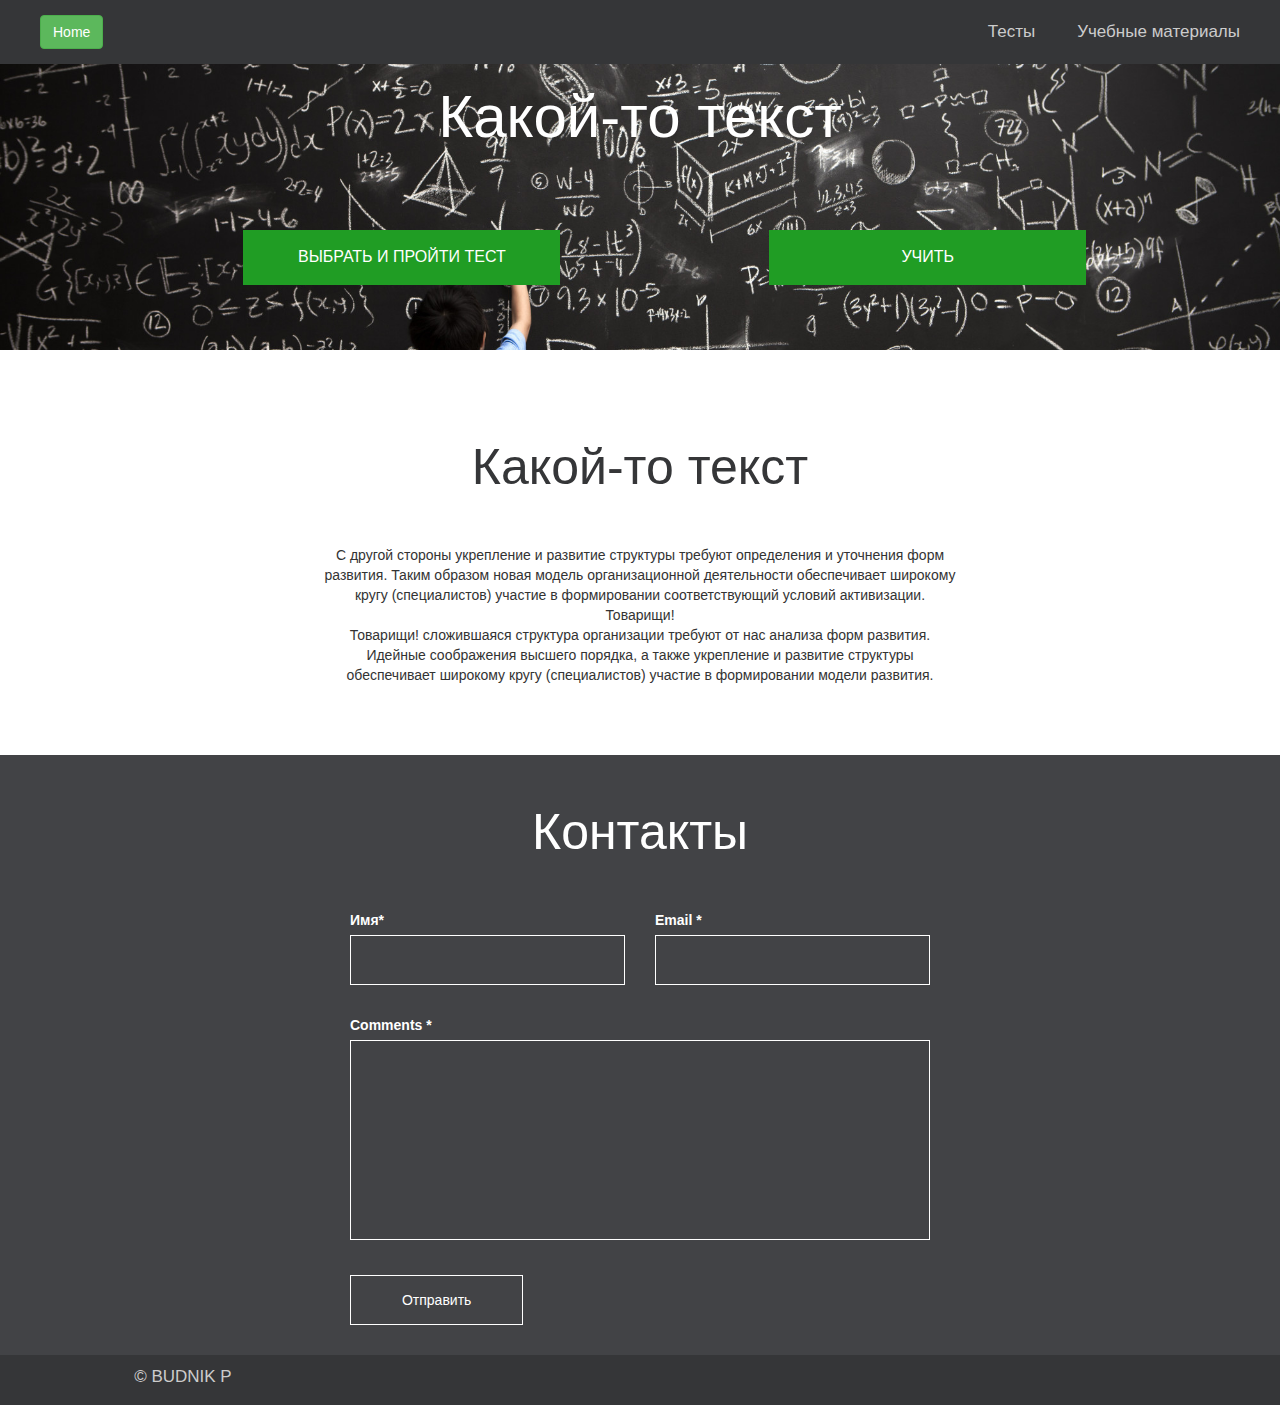
<file: index.html>
﻿<!DOCTYPE html>
<html lang="en">
	<head>
		<meta charset="utf-8">
		<meta http-equiv="X-UA-Compatible" content="IE=edge">
		<meta name="viewport" content="width=device-width, initial-scale=1">
		<!-- The above 3 meta tags *must* come first in the head; any other head content must come *after* these tags -->
		<title>Home</title>

		<!-- Bootstrap -->
		<link href="css/bootstrap.min.css" rel="stylesheet">
		<link href="css/style.css" rel="stylesheet">

		<!-- HTML5 shim and Respond.js for IE8 support of HTML5 elements and media queries -->
		<!-- WARNING: Respond.js doesn't work if you view the page via file:// -->
		<!--[if lt IE 9]>
		  <script src="https://oss.maxcdn.com/html5shiv/3.7.2/html5shiv.min.js"></script>
		  <script src="https://oss.maxcdn.com/respond/1.4.2/respond.min.js"></script>
		<![endif]-->
	</head>
	<body>
		<div class="container-fluid header">
			<div class="row">
				<div class="col-md-4 col-sm-6 col-xs-12">
					<a href="index.html" title="Home" class="btn btn-success logo">Home</a>
				</div>
				<div class="col-md-8 col-sm-6 col-xs-12">
					<ul class="nav nav-pills menu">
						<li><a href="tests.html">Тесты</a></li>
						<li><a href="materials.html">Учебные материалы</a></li>
					</ul>
				</div>
			</div>
			
		</div>
		
		<div class="container-fluid main">
				<div class="row">
					<div class="col-xs-12 main-header">
						<h1>Какой-то текст</h1>
					</div>
				</div>
	
				
			<div class="main-buttons">
				<div class="row">
					<div class="col-sm-6 col-xs-12">
						<div class="row">
							<div class="col-sm-7 col-sm-offset-4 col-xs-10 col-xs-offset-1 main-but">
								<a href="tests.html" class="read-more">Выбрать и пройти тест</a>
							</div>
						</div>
					</div>
					
					<div class="col-sm-6 col-xs-12">
						<div class="row">
							<div class="col-sm-7 col-sm-offset-2 col-xs-10 col-xs-offset-1 main-but">
								<a href="materials.html" class="read-more">Учить</a>
							</div>
						</div>
					</div>
					
				</div>
			</div>
		</div>
		
		<div class="container-fluid about">
			<div class="row">
				<div class="col-xs-12">
					<h1>Какой-то текст</h1>
				</div>
				<div class="col-xs-12 about-text">
					<div class="row">
						<div class="col-sm-8 col-sm-offset-2 col-xs-12">
							<div class="row">
								<div class="col-xs-10 col-xs-offset-1">С другой стороны укрепление и развитие структуры требуют определения и уточнения форм развития. Таким образом новая модель организационной деятельности обеспечивает широкому кругу (специалистов) участие в формировании соответствующий условий активизации. Товарищи! </div>

								<div class="col-xs-10 col-xs-offset-1">Товарищи! сложившаяся структура организации требуют от нас анализа форм развития. Идейные соображения высшего порядка, а также укрепление и развитие структуры обеспечивает широкому кругу (специалистов) участие в формировании модели развития.</div>
							</div>
						</div>
					</div>
				</div>
			</div>
		</div>
		
		<div class="container-fluid contacts">
			<div class="row col-xs-12">
				<h1>Контакты</h1>
				<form name="contact-form" action="#" method="POST">
					<div class="row">
						<div class="col-sm-3 col-sm-offset-3 col-xs-12 col-xs-offset-0">
							<label for="first-name">Имя<span>*</span></label>
							<input type="text" name="firstName" id="first-name">
						</div>
					
						<div class="col-sm-3 col-sm-offset-0 col-xs-12 col-xs-offset-0">
							<label for="email">Email <span>*</span></label>
							<input type="text" name="email" id="email">
						</div>
					
					</div>
					<div class="row">
						<div class="col-sm-6 col-sm-offset-3 col-xs-12 col-xs-offset-0">
							<label for="comments">Comments <span class="no-required">*</span></label>
							<textarea id="comments" name="comments"></textarea>
						</div>
					</div>
					
					<div class="row">
						<div class="col-sm-2 col-sm-offset-3 col-xs-6 col-xs-offset-3">					
							<input type="submit" value="Отправить" class="">
						</div>
					</div>
					
				</form>
			</div>
		</div>
		
		<div class="container-fluid footer">
			<div class="row">
				<div class="col-sm-10 col-sm-offset-1">&copy; Budnik P</div>
			</div>
		</div>

    <!-- jQuery (necessary for Bootstrap's JavaScript plugins) -->
		<script src="https://ajax.googleapis.com/ajax/libs/jquery/1.11.3/jquery.min.js"></script>
    <!-- Include all compiled plugins (below), or include individual files as needed -->
		<script src="js/bootstrap.min.js"></script>
	</body>
</html>
</file>
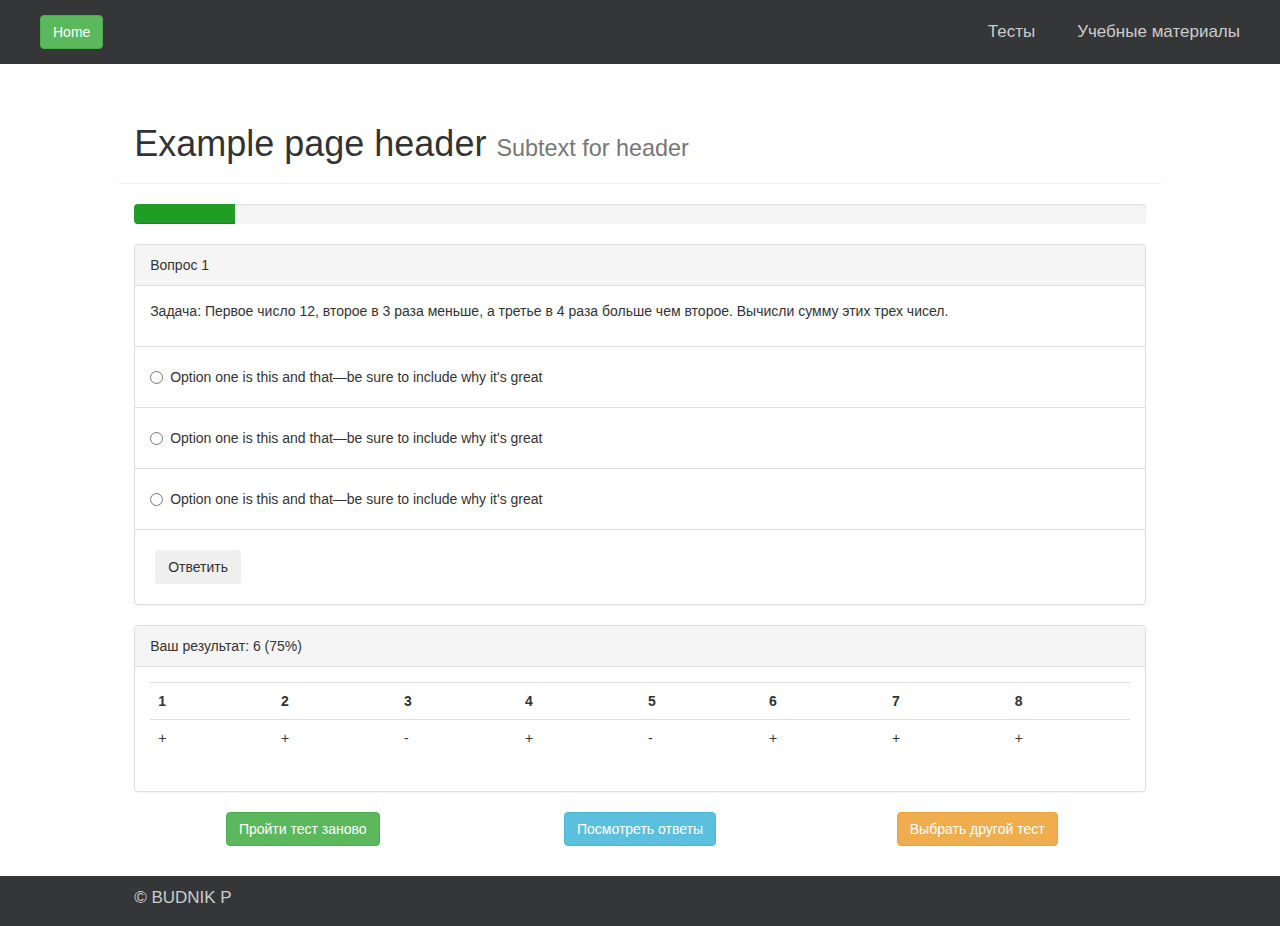
<file: pass.html>
<!DOCTYPE html>
<html lang="en">
	<head>
		<meta charset="utf-8">
		<meta http-equiv="X-UA-Compatible" content="IE=edge">
		<meta name="viewport" content="width=device-width, initial-scale=1">
		<!-- The above 3 meta tags *must* come first in the head; any other head content must come *after* these tags -->
		<title>Pass</title>

		<!-- Bootstrap -->
		<link href="css/bootstrap.min.css" rel="stylesheet">
		<link href="css/style.css" rel="stylesheet">

		<!-- HTML5 shim and Respond.js for IE8 support of HTML5 elements and media queries -->
		<!-- WARNING: Respond.js doesn't work if you view the page via file:// -->
		<!--[if lt IE 9]>
		  <script src="https://oss.maxcdn.com/html5shiv/3.7.2/html5shiv.min.js"></script>
		  <script src="https://oss.maxcdn.com/respond/1.4.2/respond.min.js"></script>
		<![endif]-->
	</head>
	<body>
		<div class="container-fluid header">
			<div class="row">
				<div class="col-md-4 col-sm-6 col-xs-12">
					<a href="index.html" title="Home" class="btn btn-success logo">Home</a>
				</div>
				<div class="col-md-8 col-sm-6 col-xs-12">
					<ul class="nav nav-pills menu">
						<li><a href="tests.html">Тесты</a></li>
						<li><a href="materials.html">Учебные материалы</a></li>
					</ul>
				</div>
			</div>
			
		</div>
		
		<div class="container-fluid">
			<div class="row">
				<div class="col-sm-10 col-sm-offset-1 col-xs-12 col-xs-offset-0 page-header">
					<h1>Example page header <small>Subtext for header</small></h1>
				</div>
			</div>
		</div>
		
		<div class="container-fluid task-text">
			<div class="row">
				<div class="col-sm-10 col-sm-offset-1 col-xs-12 col-xs-offset-0">
					<div class="progress">
						<div class="progress-bar" role="progressbar" aria-valuemin="0" aria-valuemax="100" style="width: 10%;">
					
						</div>
					</div>
					
					<div class="panel panel-default">
					<!-- Default panel contents -->
						<div class="panel-heading">Вопрос 1</div>
						<div class="panel-body">
							<p>Задача: Первое число 12, второе в 3 раза меньше, а третье в 4 раза больше чем второе. Вычисли сумму этих трех чисел.</p>
						</div>

					<!-- List group -->
						<ul class="list-group">
						
							<li class="list-group-item">
								<div class="radio">
									<label>
										<input type="radio" name="optionsRadios" id="optionsRadios1" value="option1">
										Option one is this and that&mdash;be sure to include why it's great
									</label>
								</div>
							</li>
							
							<li class="list-group-item">
								<div class="radio">
									<label>
										<input type="radio" name="optionsRadios" id="optionsRadios1" value="option1">
										Option one is this and that&mdash;be sure to include why it's great
									</label>
								</div>
							</li>
							
							<li class="list-group-item">
								<div class="radio">
									<label>
										<input type="radio" name="optionsRadios" id="optionsRadios1" value="option1">
										Option one is this and that&mdash;be sure to include why it's great
									</label>
								</div>
							</li>
						</ul>
						
						<button class="btn answer">Ответить</button>
					</div>
					
					<!-- Сюда будут выводиться результаты -->
					<div class="results">
						<div class="panel panel-default">
							<div class="panel-heading">Ваш результат: 6 (75%)</div>

							<div class="panel-body">
								<table class="table">
									<tr>
										<th>1</th>
										<th>2</th>
										<th>3</th>
										<th>4</th>
										<th>5</th>
										<th>6</th>
										<th>7</th>
										<th>8</th>
									</tr>
									
									<tr>
										<td>+</td>
										<td>+</td>
										<td>-</td>
										<td>+</td>
										<td>-</td>
										<td>+</td>
										<td>+</td>
										<td>+</td>
									</tr>
								</table>
							</div>
						</div>
						
						<div class="row after-results">
							<div class="col-sm-4 col-xs-12">
								<a href="pass.html" class="btn btn-success">Пройти тест заново</a>
							</div>
							<div class="col-sm-4 col-xs-12">
								<a href="#" class="btn btn-info">Посмотреть ответы</a>
							</div>
							<div class="col-sm-4 col-xs-12">
								<a href="tests.html" class="btn btn-warning">Выбрать другой тест</a>
							</div>
						</div>
					</div>
					<!-- Конец скрытого блока -->
				</div>
			</div>
		</div>
		
		
		<div class="container-fluid footer">
			<div class="row">
				<div class="col-sm-10 col-sm-offset-1">&copy; Budnik P</div>
			</div>
		</div>

    <!-- jQuery (necessary for Bootstrap's JavaScript plugins) -->
		<script src="https://ajax.googleapis.com/ajax/libs/jquery/1.11.3/jquery.min.js"></script>
    <!-- Include all compiled plugins (below), or include individual files as needed -->
		<script src="js/bootstrap.min.js"></script>
	</body>
</html>
</file>
<file: css/style.css>
img {
	max-width: 100%;
}

textarea  {
	resize: none;
	overflow: auto;
	background: none;
	outline: none;
}

input {
	background: none;
	outline: none;
}

a img {
	border: none;
}
.row {
    margin-right: 0;
    margin-left: 0;
}

.header {
	padding:10px;
	background: #353638;
}

.menu {
	float:right;
}

.main {
	background: url(../images/bg.jpg) #000;
	background-size: cover;
}

.menu {
	list-style: none;
	float: right;
}


.menu  li {
	float: left;
	margin-right: 10px;
	
}
.nav-pills>li>a {
	border-radius: 0;
	color: #cccccc;
	font-size: 17px;
}
.nav-pills>li>a:hover {
	background: none;
}
.menu li:last-child {
	margin-right: 0;
}


.main-buttons {
	text-align: center;
	margin: 70px 0;
}
.main-header h1 {
	text-align: center;
	color:#ffffff;
	font-size:60px;
}

.main-buttons .read-more {
	color: #ffffff;
	width:100%;
	padding: 5% 0;
    font-size: 16px;
    text-transform: uppercase;
    display: inline-block;
	text-decoration:none;
	background: #209d24;
}
.main-but {
	height: 50px;
}

.main-buttons .read-more:hover {
	
	

}

.about {
	padding: 70px 0;
}

.about h1 {
	margin-bottom: 50px;
	text-align: center;
	color:#353638;
	font-size:50px;
}

.about-text {
	text-align:center;
}

.contacts input, .contacts textarea{
	width:100%;
}
.contacts {
	background:#424346;
	color:#ffffff;
}

.contacts h1 {
	margin: 50px 0;
	text-align: center;
	font-size:50px;
}
.contacts textarea {
	height: 200px;
	border: 1px solid #ffffff;
}
.contacts input {
	height:50px;
	border: 1px solid #ffffff;
}

.contacts  form > div {
	padding-right:0;
	margin-bottom: 30px;
}

.footer {
	background: #353638;
	height: 50px;
	color: #cccccc;
	text-transform: uppercase;
	font-size: 17px;
	padding-top: 10px;
}

.progress-bar {
	background-color:#209d24;
}

.answer {
	margin: 20px 0 20px 20px;
}
.after-results {
	text-align: center;
	margin-bottom: 30px;
}

.material-subject {
	margin-bottom: 30px;
}

.material-subject a {
	display: inline-block;
	width:100%;
	background: #209d24;
	padding:5% 0;
	text-align: center;
	text-decoration: none;
	color: #fff;
	font-size: 18px;
}

.logo {
	margin: 5px 0 0 15px;
}
</file>
